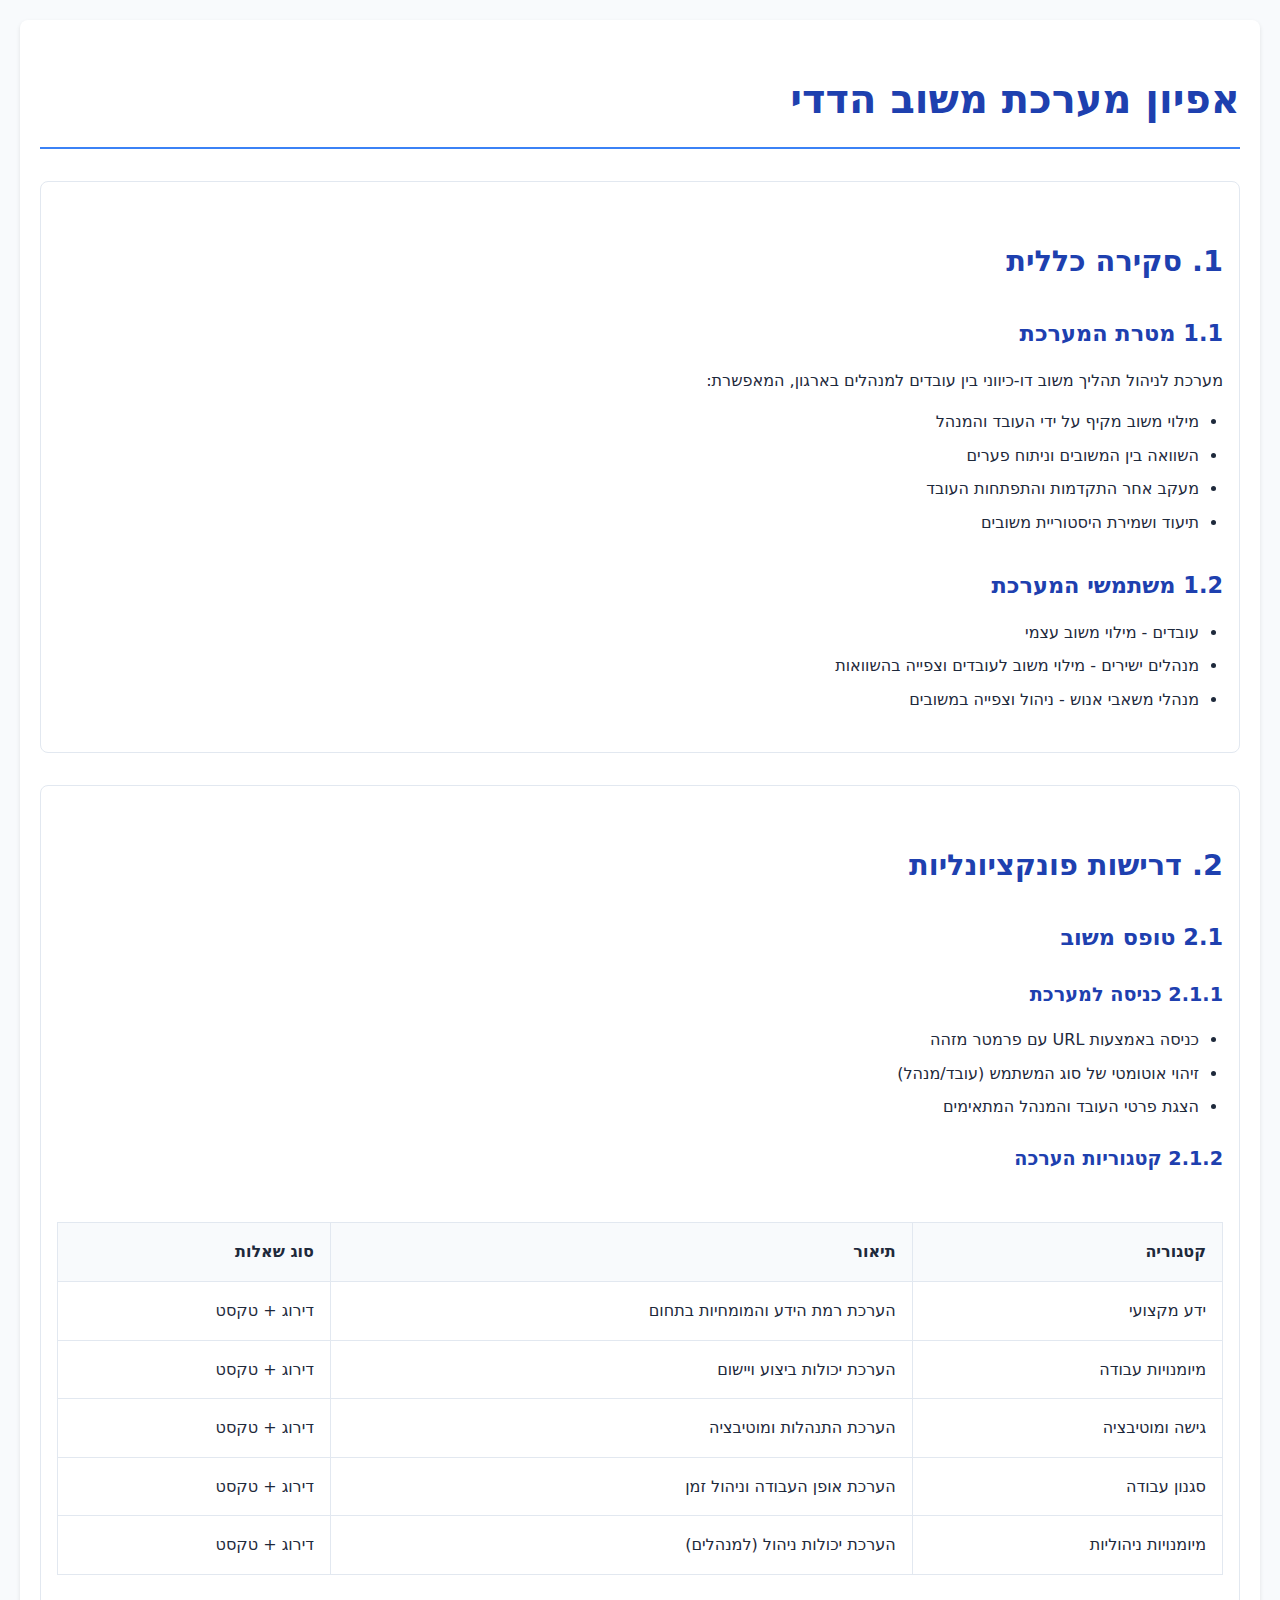
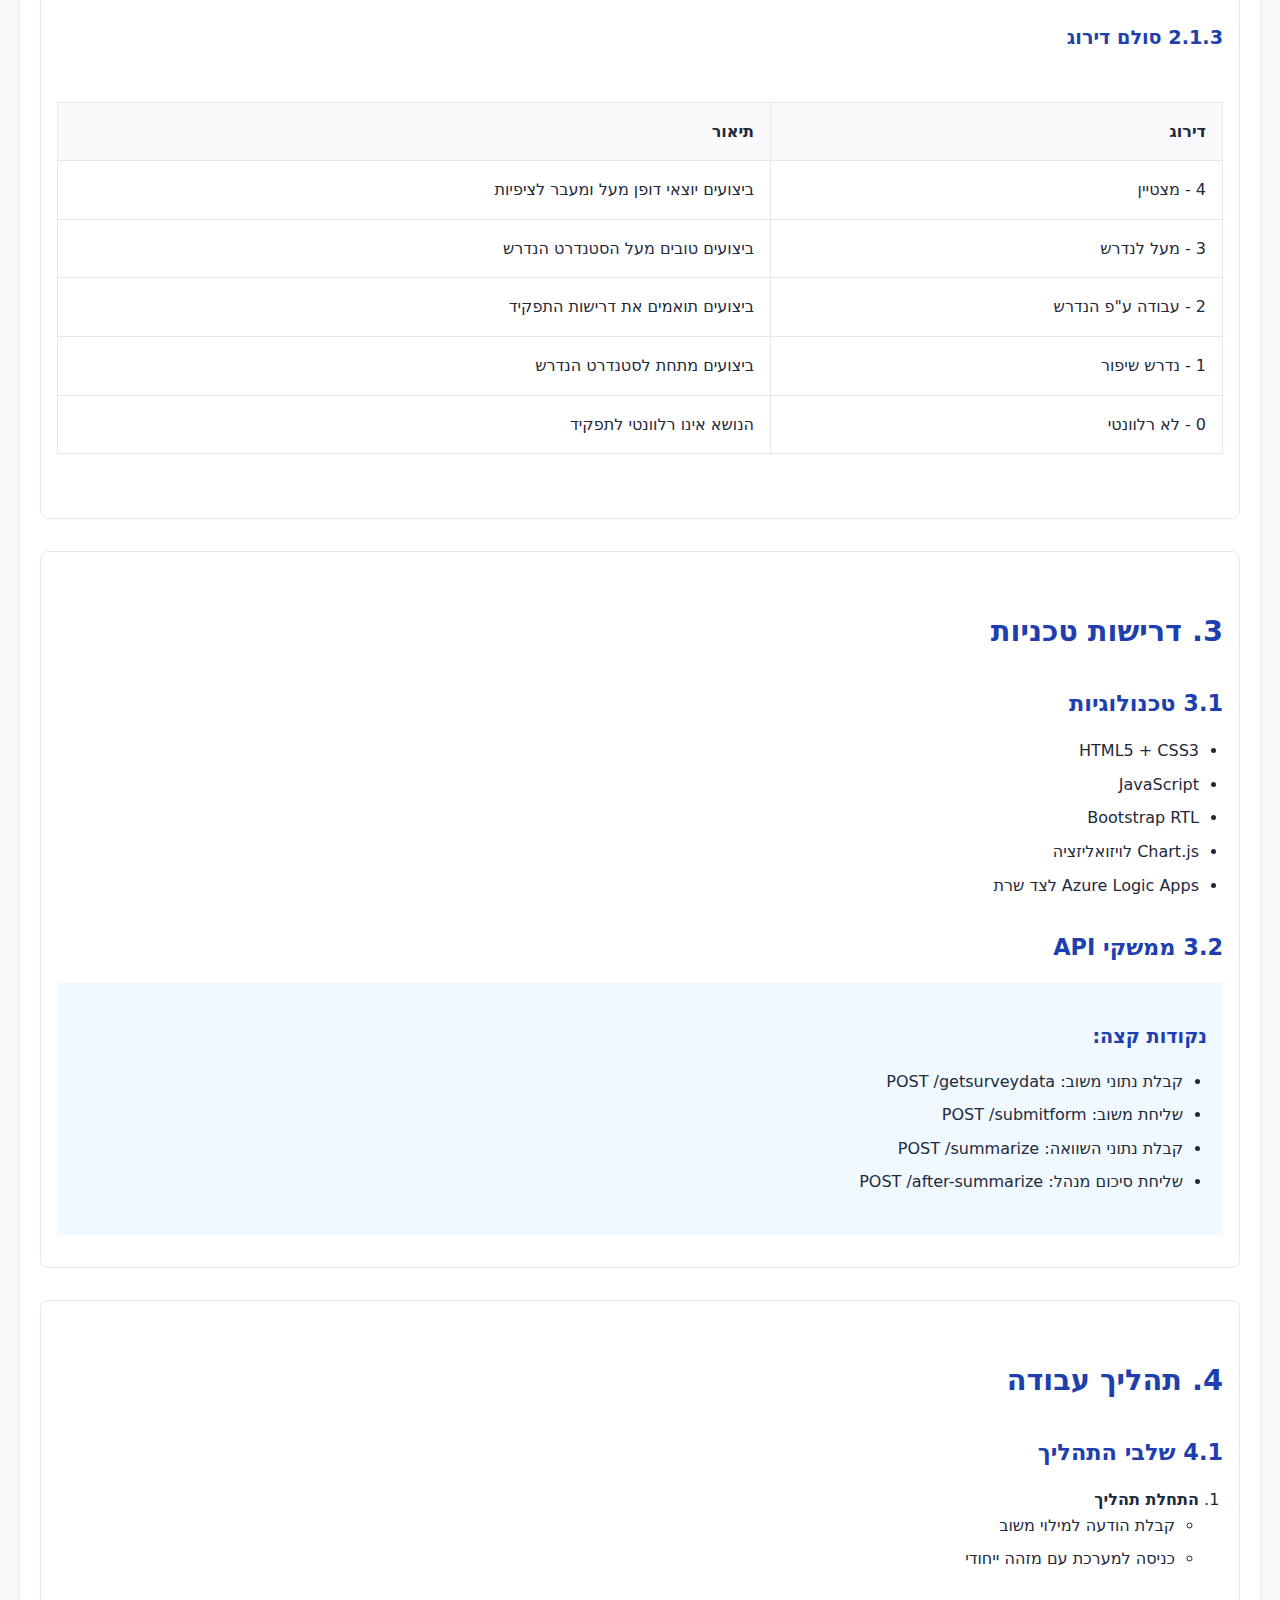
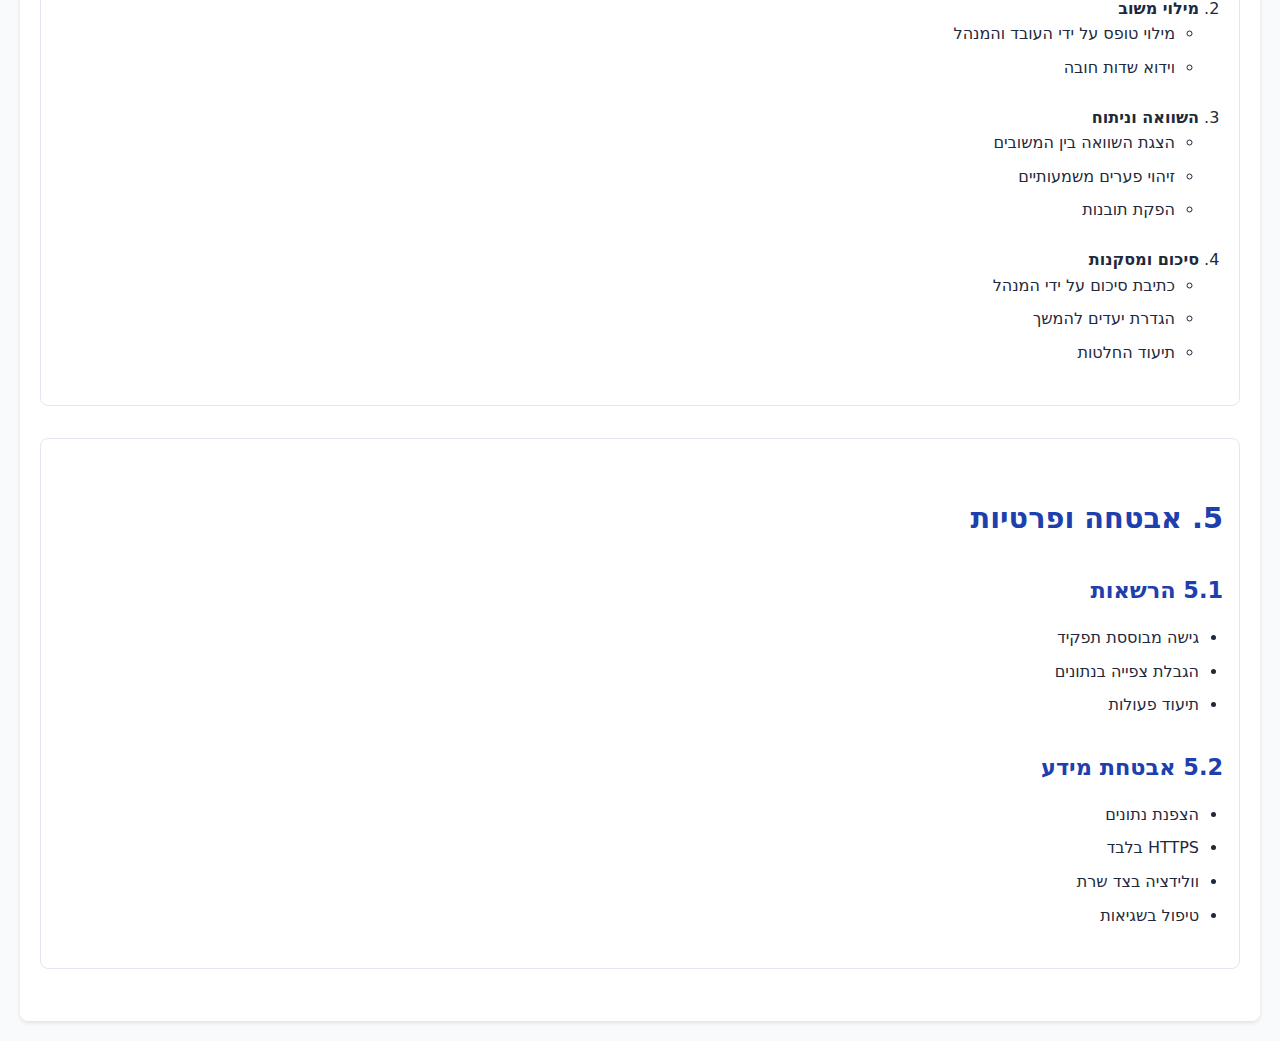
<file: about.html>
<!DOCTYPE html>
<html dir="rtl" lang="he">
<head>
    <meta charset="UTF-8">
    <meta name="viewport" content="width=device-width, initial-scale=1.0">
    <title>אפיון מערכת משוב הדדי</title>
    <style>
        :root {
            --primary-color: #3b82f6;
            --text-color: #1e293b;
            --border-color: #e2e8f0;
            --heading-color: #1e40af;
            --background-color: #f8fafc;
        }

        body {
            font-family: system-ui, -apple-system, sans-serif;
            line-height: 1.6;
            color: var(--text-color);
            margin: 0;
            padding: 20px;
            background: var(--background-color);
        }

        .container {
            max-width: 1200px;
            margin: 0 auto;
            padding: 20px;
            background: white;
            border-radius: 8px;
            box-shadow: 0 2px 4px rgba(0,0,0,0.1);
        }

        h1 {
            color: var(--heading-color);
            font-size: 2.5rem;
            margin-bottom: 2rem;
            padding-bottom: 1rem;
            border-bottom: 2px solid var(--primary-color);
        }

        h2 {
            color: var(--heading-color);
            font-size: 1.8rem;
            margin-top: 2.5rem;
            margin-bottom: 1.5rem;
        }

        h3 {
            color: var(--heading-color);
            font-size: 1.4rem;
            margin-top: 2rem;
            margin-bottom: 1rem;
        }

        h4 {
            color: var(--heading-color);
            font-size: 1.2rem;
            margin-top: 1.5rem;
            margin-bottom: 0.8rem;
        }

        section {
            margin-bottom: 2rem;
            padding: 1rem;
            background: #ffffff;
            border-radius: 8px;
            border: 1px solid var(--border-color);
        }

        ul, ol {
            padding-right: 1.5rem;
            margin-bottom: 1.5rem;
        }

        li {
            margin-bottom: 0.5rem;
        }

        .table-section {
            margin: 2rem 0;
            overflow-x: auto;
        }

        table {
            width: 100%;
            border-collapse: collapse;
            margin: 1rem 0;
        }

        th, td {
            padding: 1rem;
            border: 1px solid var(--border-color);
            text-align: right;
        }

        th {
            background-color: #f8fafc;
            font-weight: bold;
        }

        .highlight {
            background-color: #f0f9ff;
            padding: 1rem;
            border-radius: 4px;
            margin: 1rem 0;
        }
    </style>
</head>
<body>
    <div class="container">
        <h1>אפיון מערכת משוב הדדי</h1>

        <section id="overview">
            <h2>1. סקירה כללית</h2>

            <h3>1.1 מטרת המערכת</h3>
            <p>מערכת לניהול תהליך משוב דו-כיווני בין עובדים למנהלים בארגון, המאפשרת:</p>
            <ul>
                <li>מילוי משוב מקיף על ידי העובד והמנהל</li>
                <li>השוואה בין המשובים וניתוח פערים</li>
                <li>מעקב אחר התקדמות והתפתחות העובד</li>
                <li>תיעוד ושמירת היסטוריית משובים</li>
            </ul>

            <h3>1.2 משתמשי המערכת</h3>
            <ul>
                <li>עובדים - מילוי משוב עצמי</li>
                <li>מנהלים ישירים - מילוי משוב לעובדים וצפייה בהשוואות</li>
                <li>מנהלי משאבי אנוש - ניהול וצפייה במשובים</li>
            </ul>
        </section>

        <section id="functionality">
            <h2>2. דרישות פונקציונליות</h2>

            <h3>2.1 טופס משוב</h3>
            
            <h4>2.1.1 כניסה למערכת</h4>
            <ul>
                <li>כניסה באמצעות URL עם פרמטר מזהה</li>
                <li>זיהוי אוטומטי של סוג המשתמש (עובד/מנהל)</li>
                <li>הצגת פרטי העובד והמנהל המתאימים</li>
            </ul>

            <h4>2.1.2 קטגוריות הערכה</h4>
            <div class="table-section">
                <table>
                    <tr>
                        <th>קטגוריה</th>
                        <th>תיאור</th>
                        <th>סוג שאלות</th>
                    </tr>
                    <tr>
                        <td>ידע מקצועי</td>
                        <td>הערכת רמת הידע והמומחיות בתחום</td>
                        <td>דירוג + טקסט</td>
                    </tr>
                    <tr>
                        <td>מיומנויות עבודה</td>
                        <td>הערכת יכולות ביצוע ויישום</td>
                        <td>דירוג + טקסט</td>
                    </tr>
                    <tr>
                        <td>גישה ומוטיבציה</td>
                        <td>הערכת התנהלות ומוטיבציה</td>
                        <td>דירוג + טקסט</td>
                    </tr>
                    <tr>
                        <td>סגנון עבודה</td>
                        <td>הערכת אופן העבודה וניהול זמן</td>
                        <td>דירוג + טקסט</td>
                    </tr>
                    <tr>
                        <td>מיומנויות ניהוליות</td>
                        <td>הערכת יכולות ניהול (למנהלים)</td>
                        <td>דירוג + טקסט</td>
                    </tr>
                </table>
            </div>

            <h4>2.1.3 סולם דירוג</h4>
            <div class="table-section">
                <table>
                    <tr>
                        <th>דירוג</th>
                        <th>תיאור</th>
                    </tr>
                    <tr>
                        <td>4 - מצטיין</td>
                        <td>ביצועים יוצאי דופן מעל ומעבר לציפיות</td>
                    </tr>
                    <tr>
                        <td>3 - מעל לנדרש</td>
                        <td>ביצועים טובים מעל הסטנדרט הנדרש</td>
                    </tr>
                    <tr>
                        <td>2 - עבודה ע"פ הנדרש</td>
                        <td>ביצועים תואמים את דרישות התפקיד</td>
                    </tr>
                    <tr>
                        <td>1 - נדרש שיפור</td>
                        <td>ביצועים מתחת לסטנדרט הנדרש</td>
                    </tr>
                    <tr>
                        <td>0 - לא רלוונטי</td>
                        <td>הנושא אינו רלוונטי לתפקיד</td>
                    </tr>
                </table>
            </div>
        </section>

        <section id="technical">
            <h2>3. דרישות טכניות</h2>

            <h3>3.1 טכנולוגיות</h3>
            <ul>
                <li>HTML5 + CSS3</li>
                <li>JavaScript</li>
                <li>Bootstrap RTL</li>
                <li>Chart.js לויזואליזציה</li>
                <li>Azure Logic Apps לצד שרת</li>
            </ul>

            <h3>3.2 ממשקי API</h3>
            <div class="highlight">
                <h4>נקודות קצה:</h4>
                <ul>
                    <li>קבלת נתוני משוב: POST /getsurveydata</li>
                    <li>שליחת משוב: POST /submitform</li>
                    <li>קבלת נתוני השוואה: POST /summarize</li>
                    <li>שליחת סיכום מנהל: POST /after-summarize</li>
                </ul>
            </div>
        </section>

        <section id="process">
            <h2>4. תהליך עבודה</h2>

            <h3>4.1 שלבי התהליך</h3>
            <ol>
                <li>
                    <strong>התחלת תהליך</strong>
                    <ul>
                        <li>קבלת הודעה למילוי משוב</li>
                        <li>כניסה למערכת עם מזהה ייחודי</li>
                    </ul>
                </li>
                <li>
                    <strong>מילוי משוב</strong>
                    <ul>
                        <li>מילוי טופס על ידי העובד והמנהל</li>
                       
                        <li>וידוא שדות חובה</li>
                    </ul>
                </li>
                <li>
                    <strong>השוואה וניתוח</strong>
                    <ul>
                        <li>הצגת השוואה בין המשובים</li>
                        <li>זיהוי פערים משמעותיים</li>
                        <li>הפקת תובנות</li>
                    </ul>
                </li>
                <li>
                    <strong>סיכום ומסקנות</strong>
                    <ul>
                        <li>כתיבת סיכום על ידי המנהל</li>
                        <li>הגדרת יעדים להמשך</li>
                        <li>תיעוד החלטות</li>
                    </ul>
                </li>
            </ol>
        </section>

        <section id="security">
            <h2>5. אבטחה ופרטיות</h2>
            
            <h3>5.1 הרשאות</h3>
            <ul>
                <li>גישה מבוססת תפקיד</li>
                <li>הגבלת צפייה בנתונים</li>
                <li>תיעוד פעולות</li>
            </ul>

            <h3>5.2 אבטחת מידע</h3>
            <ul>
                <li>הצפנת נתונים</li>
                <li>HTTPS בלבד</li>
                <li>וולידציה בצד שרת</li>
                <li>טיפול בשגיאות</li>
            </ul>
        </section>
    </div>
</body>
</html>
</file>
